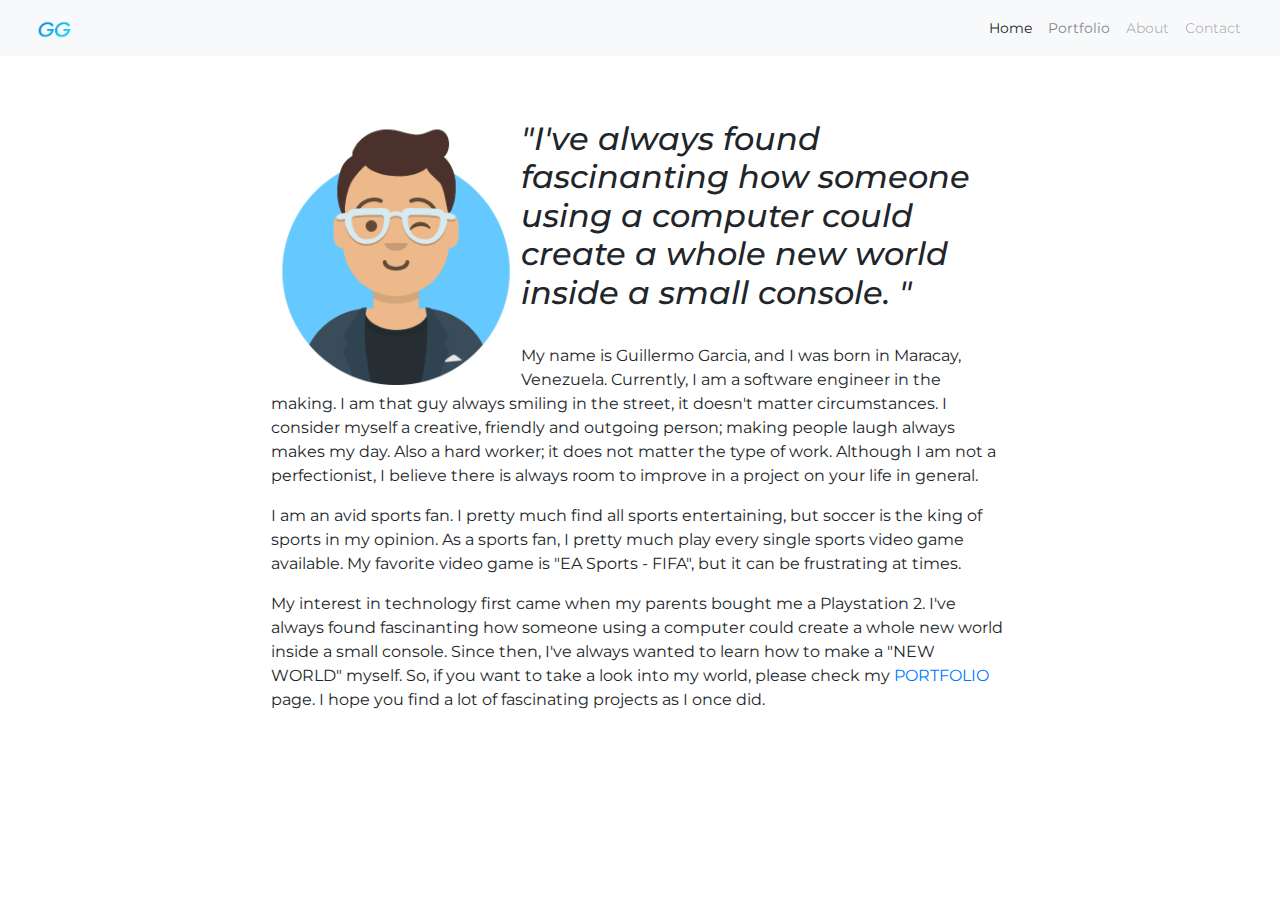
<file: about.html>
<!DOCTYPE html>
<html lang="en-us">

<head>
  <meta charset="UTF-8">
  <title>Guillermo Garcia's Portfolio</title>
  <link rel="stylesheet" href="https://maxcdn.bootstrapcdn.com/bootstrap/4.0.0/css/bootstrap.min.css">
  <link rel="stylesheet" href= "css/style.css">
  <link rel="preconnect" href="https://fonts.gstatic.com">
  <link href="https://fonts.googleapis.com/css2?family=Montserrat:wght@100;400;700&display=swap" rel="stylesheet">
  <script src="https://cdn.jsdelivr.net/npm/bootstrap@5.0.0-beta1/dist/js/bootstrap.bundle.min.js" integrity="sha384-ygbV9kiqUc6oa4msXn9868pTtWMgiQaeYH7/t7LECLbyPA2x65Kgf80OJFdroafW" crossorigin="anonymous"></script>
</head>
  
<body>
    <!-- Navigation Bar -->
  <header class = "header_top">
    <div class = "main-menu">
    <nav class="navbar navbar-expand-lg navbar-light bg-light">
        <div class="container-fluid">
          <a class="navbar-brand" href="#"><img class = "logo-image" src = "images/logo1.png" alt = "logo"></a>
          <button class="navbar-toggler" type="button" data-bs-toggle="collapse" data-bs-target="#navbarSupportedContent" aria-controls="navbarSupportedContent" aria-expanded="false" aria-label="Toggle navigation">
            <span class="navbar-toggler-icon"></span>
          </button>
          <div class="collapse navbar-collapse" id="navbarSupportedContent">
              <div class ="mr-auto"></div>
            <ul class="navbar-nav me-auto mb-2 mb-lg-0">
              <li class="nav-item">
                <a class="nav-link active" aria-current="page" href="index.html">Home</a>
              </li>
              <li class="nav-item">
                <a class="nav-link" href="portfolio.html">Portfolio</a>
              </li>
              <li class="nav-item">
                <a class="nav-link disabled" href="about.html" tabindex="-1" aria-disabled="true">About</a>
              </li>
              <li class="nav-item">
                <a class="nav-link disabled" href="contact.html" tabindex="-1" aria-disabled="true">Contact</a>
              </li>
            </ul>
          </div>
        </div>
      </nav>
    </div> 
    </header>

    <!-- About Grid -->
    <section class = "main-body">
        <div class="container">
            <div class="row">
              <div class="col-lg-12">
                <img src="./images/avataaars (1).png" class="img-fluid" id = "image-about" alt="logo">
                <h2 class = "snippet">"I've always found fascinanting how someone using a computer could create a whole new world inside a small console. "</h2>
              </br>
                <p class = "about-me">My name is Guillermo Garcia, and I was born in Maracay, Venezuela. Currently, I am a software engineer in the making. I am that guy always smiling in the street, it doesn't matter circumstances.
                    I consider myself a creative, friendly and outgoing person; making people laugh always makes my day. Also a hard worker; it does not matter the type of work. Although I am not a perfectionist, I believe there is always room to improve in a project on your life in general.  
                </p>
                <p class = "about-me">I am an avid sports fan. I pretty much find all sports entertaining, but soccer is the king of sports in my opinion. As a sports fan, I pretty much play every single sports video game available. My favorite video game is "EA Sports - FIFA", but it can be frustrating at times.
                </p>
                <p class = "about-me">My interest in technology first came when my parents bought me a Playstation 2. I've always found fascinanting how someone using a computer could create a whole new world inside a small console.
                    Since then, I've always wanted to learn how to make a "NEW WORLD" myself. So, if you want to take a look into my world, please check my <a href="portfolio.html">PORTFOLIO</a> page. I hope you find a lot of fascinating projects as I once did. </p>
              </div>
            </div>
        </div>
        </section>
    </body>

</html>
</file>
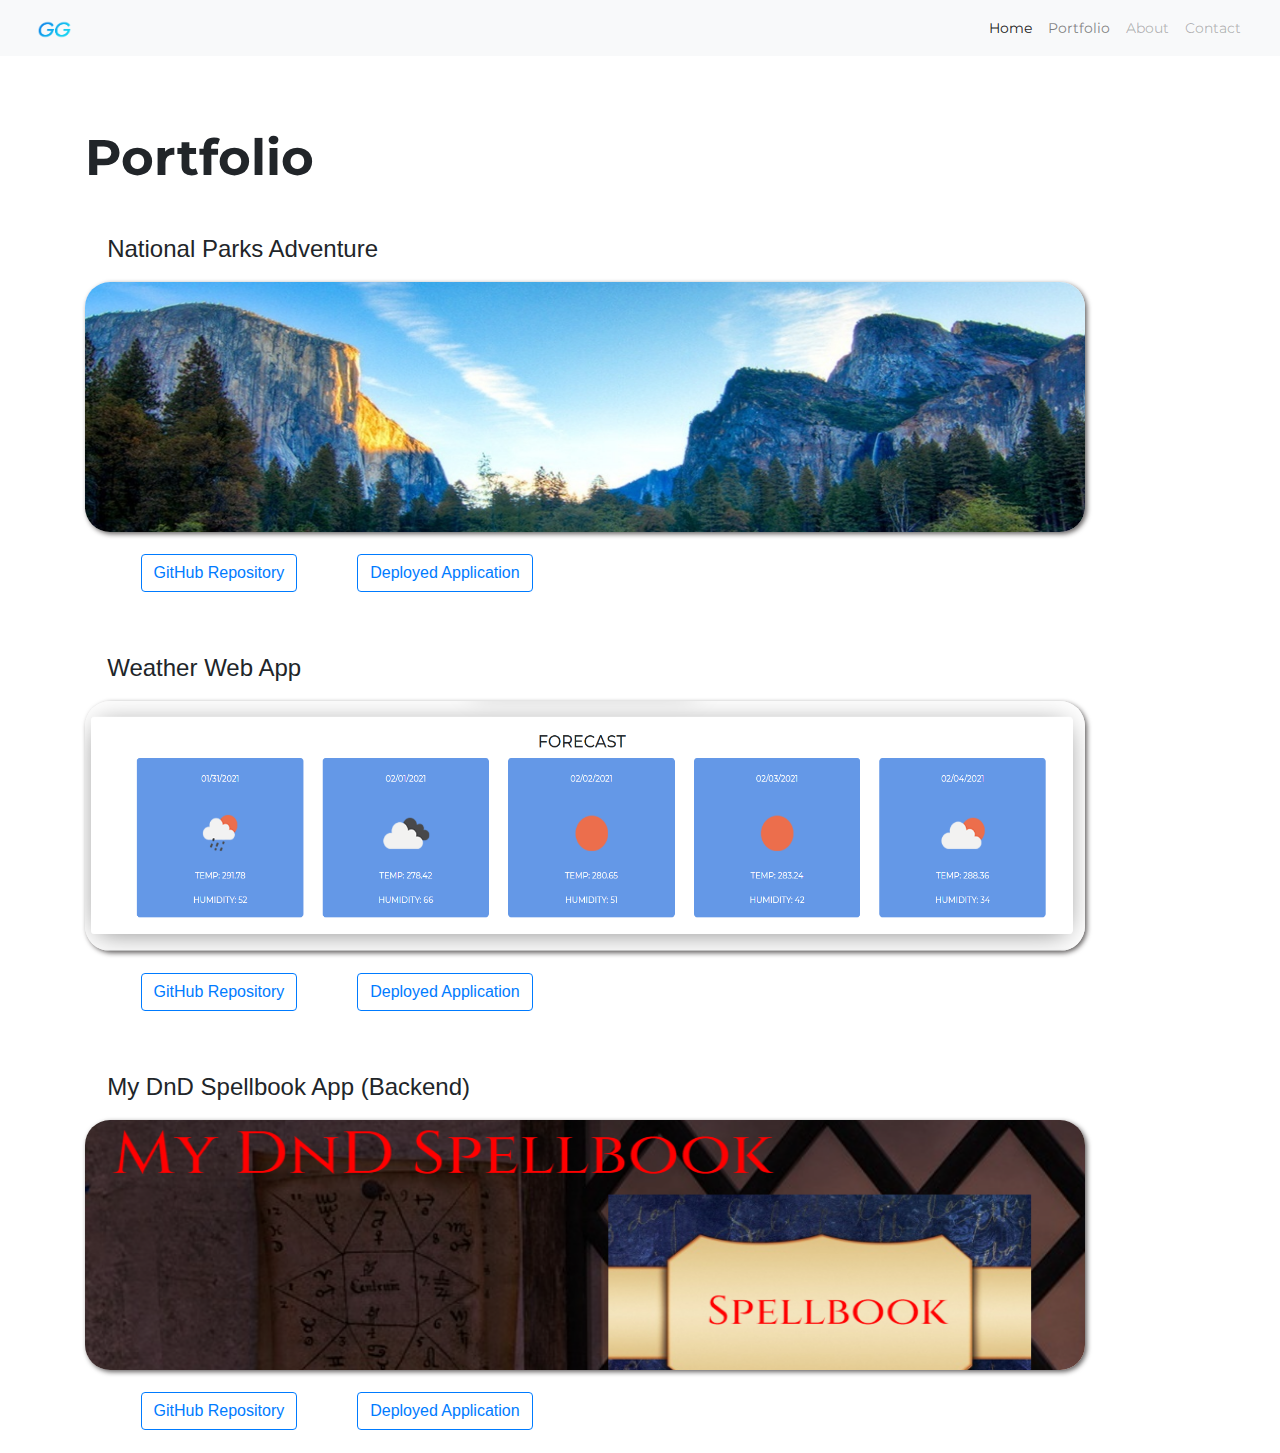
<file: portfolio.html>
<!DOCTYPE html>
<html lang="en-us">

<head>
  <meta charset="UTF-8">
  <title>Guillermo Garcia's Portfolio</title>
  <link rel="stylesheet" href="https://maxcdn.bootstrapcdn.com/bootstrap/4.0.0/css/bootstrap.min.css">
  <link rel="stylesheet" href="css/style.css">
  <link rel="preconnect" href="https://fonts.gstatic.com">
  <link href="https://fonts.googleapis.com/css2?family=Montserrat:wght@100;400;700&display=swap" rel="stylesheet">
  <script src="https://cdn.jsdelivr.net/npm/bootstrap@5.0.0-beta1/dist/js/bootstrap.bundle.min.js"
    integrity="sha384-ygbV9kiqUc6oa4msXn9868pTtWMgiQaeYH7/t7LECLbyPA2x65Kgf80OJFdroafW"
    crossorigin="anonymous"></script>
</head>

<body>
  <!-- Navigation Bar -->
  <header class="header_top">
    <div class="main-menu">
      <nav class="navbar navbar-expand-lg navbar-light bg-light">
        <div class="container-fluid">
          <a class="navbar-brand" href="#"><img class="logo-image" src="images/logo1.png" alt="logo"></a>
          <button class="navbar-toggler" type="button" data-bs-toggle="collapse"
            data-bs-target="#navbarSupportedContent" aria-controls="navbarSupportedContent" aria-expanded="false"
            aria-label="Toggle navigation">
            <span class="navbar-toggler-icon"></span>
          </button>
          <div class="collapse navbar-collapse" id="navbarSupportedContent">
            <div class="mr-auto"></div>
            <ul class="navbar-nav me-auto mb-2 mb-lg-0">
              <li class="nav-item">
                <a class="nav-link active" aria-current="page" href="index.html">Home</a>
              </li>
              <li class="nav-item">
                <a class="nav-link" href="portfolio.html">Portfolio</a>
              </li>
              <li class="nav-item">
                <a class="nav-link disabled" href="about.html" tabindex="-1" aria-disabled="true">About</a>
              </li>
              <li class="nav-item">
                <a class="nav-link disabled" href="contact.html" tabindex="-1" aria-disabled="true">Contact</a>
              </li>
            </ul>
          </div>
        </div>
      </nav>
    </div>
  </header>

  <!-- Grid Portfolio -->
  <section class="portfolio">
    <div class="container">
      <div class="row">
        <div class="col-sm-12" id=portfolio_title>Portfolio</div>
      </div>
      <!-- First Project -->
      
      <h4 id = "title-project"> National Parks Adventure </h4>
      <div>
      <img src="images/Project_Portfolio.PNG" class="img-fluid" id = "project-image" alt="Background image of application. Mountains and blue sky">
      <button type="button" class="btn btn-outline-primary" id = "project-repo">GitHub Repository</button>
      <button type="button" class="btn btn-outline-primary" id = "project-deployed">Deployed Application</button>
      </div>


      <!-- Second Project -->

      <h4 id = "title-project"> Weather Web App </h4>
      <div>
      <img src="images/Capture2.PNG" class="img-fluid" id = "weather-image" alt="Background image of application. Mountains and blue sky">
      <button type="button" class="btn btn-outline-primary" id = "weather-repo">GitHub Repository</button>
      <button type="button" class="btn btn-outline-primary" id = "weather-deployed">Deployed Application</button>
      </div>

      <!-- Third Project -->

      <h4 id = "title-project"> My DnD Spellbook App (Backend) </h4>
      <div>
      <img src="images/DNDCapture2.PNG" class="img-fluid" id = "weather-image" alt="My DnD Title Image">
      <button type="button" class="btn btn-outline-primary" id = "dnd-repo">GitHub Repository</button>
      <button type="button" class="btn btn-outline-primary" id = "dnd-deployed">Deployed Application</button>
      </div>
      
  </section>
  <script src = "js/portfolio.js"></script>
</body>

</html>
</file>
<file: css/style.css>
/* Header & Navbar */
.header_top{
    font-family: 'Montserrat', sans-serif;
    font-size: 14px;
}
.logo-image{
    width: 5%;
    height:auto;
    background-color: transparent;
}

/*Cover Page*/
.main-body{
    padding-top: 5%;
    padding-left:20%;
    padding-right:20%;
}
.text-title{
    font-style:italic;
}

#salute-all{
    font-family: 'Montserrat', sans-serif;
    padding-top:20%;
}

.icon-cover{
    font-size: 25px;
    margin-right: 2.5%;
    cursor: pointer;
}

/*Portfolio Page*/
.portfolio{
    padding-top: 5%;
}
#portfolio_title{
    font-family: 'Montserrat', sans-serif;
    font-size: 50px;
    font-weight: 700;
}
.col-sm-4{
    cursor: pointer;
}

#title-project{
    margin-top: 40px;
    margin-left: 2%
}

#project-image{
    width: 1000px;
    height: 250px;
    margin-top: 10px;
    border-radius: 25px;
    box-shadow: 2px 2px 5px rgba(95, 92, 92, 0.959);
}

  #project-image:hover + #project-text{
    color: black;
    opacity: 0.9;
  }

  .btn-outline-primary{
      margin-left: 5%;
      margin-top: 2%;
      margin-bottom: 2%;
  }

  #weather-text {
    transition: .5s ease;
    opacity: 0;
    position: absolute;
    top: 110%;
    left: 60%;
    transform: translate(-50%, -50%);
    -ms-transform: translate(-50%, -50%);
    text-align: center;
    color: white;
    text-align: right;
    margin-right: 10%;
  }

#weather-image{
    width: 1000px;
    height: 250px;
    margin-top: 10px;
    border-radius: 25px;
    box-shadow: 2px 2px 5px rgba(95, 92, 92, 0.959);
}


/*About Page*/
#image-about{
    width: 250px;
    float: left;
}
.snippet{
    font-family: 'Montserrat', sans-serif;
    font-style: italic;
}
.about-me{
    font-family: 'Montserrat', sans-serif;
}

/*Contact Page*/
.contact-me{
    font-style: 'Montserrat', sans-serif;
    font-weight: 700;
    padding-top:5%;
    padding-left:20%;
    padding-right: 20%;
}
.contact-title{
    font-size: 50px;
}
</file>
